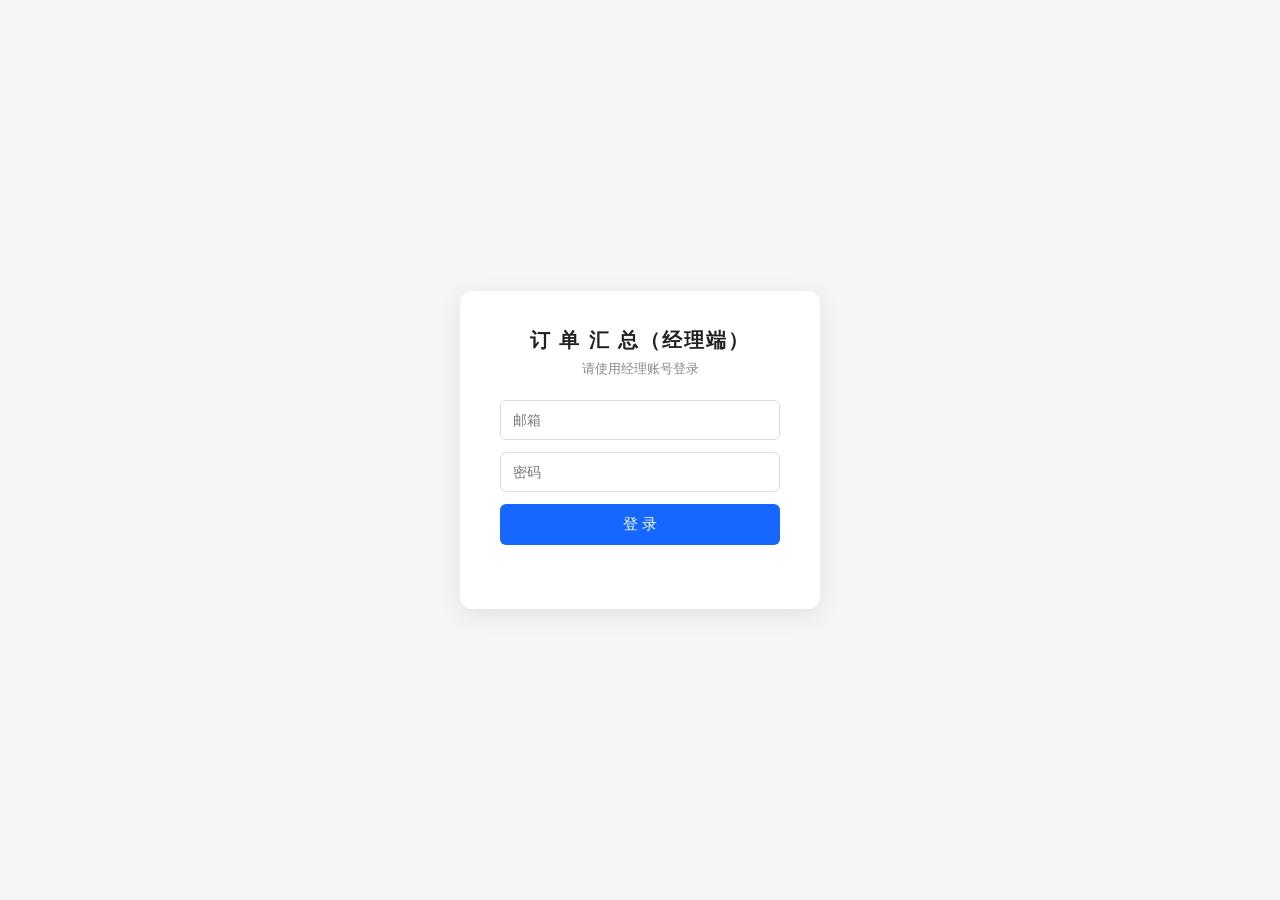
<file: admin.html>
<!DOCTYPE html>
<html lang="zh-CN">
<head>
  <meta charset="UTF-8">
  <meta name="viewport" content="width=device-width, initial-scale=1.0">
  <title>订单汇总（经理端）</title>
  <style>
    * { box-sizing: border-box; margin: 0; padding: 0; }
    body { font-family: "Microsoft YaHei", "PingFang SC", sans-serif; background: #f4f5f7; color: #222; }
    #loginGate { position: fixed; inset: 0; display: flex; align-items: center; justify-content: center; background: #f4f5f7; z-index: 999; }
    .login-card { background: #fff; padding: 36px 40px; border-radius: 12px; box-shadow: 0 6px 24px rgba(0,0,0,.08); width: 360px; text-align: center; }
    .login-card h1 { font-size: 20px; margin-bottom: 6px; letter-spacing: 2px; }
    .login-card p { color: #888; font-size: 13px; margin-bottom: 22px; }
    .login-card input { width: 100%; padding: 11px 12px; margin-bottom: 12px; border: 1px solid #d9dde3; border-radius: 6px; font-size: 14px; box-sizing: border-box; }
    .login-card input:focus { outline: none; border-color: #1667ff; }
    .login-card button { width: 100%; padding: 11px; background: #1667ff; color: #fff; border: none; border-radius: 6px; font-size: 15px; cursor: pointer; }
    .login-card button:hover { background: #0f55d8; }
    #loginMsg { color: #d33; font-size: 13px; margin-top: 10px; min-height: 18px; }
    #app { max-width: 1500px; margin: 0 auto; padding: 20px 16px; }
    .userbar { display: flex; justify-content: space-between; align-items: center; margin-bottom: 16px; font-size: 15px; }
    .userbar b { color: #1667ff; }
    .userbar button { padding: 6px 16px; border: 1px solid #d9dde3; background: #fff; border-radius: 6px; cursor: pointer; font-size: 13px; }
    .toolbar { display: flex; gap: 12px; align-items: center; margin-bottom: 12px; flex-wrap: wrap; font-size: 14px; }
    .toolbar select, .toolbar input { padding: 7px 10px; border: 1px solid #d9dde3; border-radius: 6px; font-size: 13px; }
    .toolbar button { padding: 8px 18px; border: none; border-radius: 6px; cursor: pointer; font-size: 14px; }
    #exportCsvBtn { background: #1667ff; color: #fff; }
    #exportCsvBtn:hover { background: #0f55d8; }
    #refreshBtn { background: #fff; border: 1px solid #d9dde3; color: #333; }
    #count { color: #666; font-size: 13px; }
    .sum { background: #fff; border-radius: 10px; padding: 12px 16px; margin-bottom: 12px; font-size: 14px; box-shadow: 0 2px 10px rgba(0,0,0,.05); }
    .sum b { color: #1667ff; }
    .card { background: #fff; border-radius: 10px; box-shadow: 0 2px 10px rgba(0,0,0,.05); overflow: auto; max-height: calc(100vh - 250px); }
    table { width: 100%; border-collapse: collapse; font-size: 13px; }
    th, td { border: 1px solid #e6e8eb; padding: 8px 10px; text-align: left; white-space: nowrap; }
    th { background: #f0f2f5; position: sticky; top: 0; z-index: 1; }
    tr:hover td { background: #f7f9fc; }
    td.num { text-align: right; font-variant-numeric: tabular-nums; }
    .empty { padding: 40px; text-align: center; color: #999; }
    #errMsg { color: #d33; margin: 8px 0; font-size: 13px; }
  </style>
</head>
<body>

  <div id="loginGate">
    <div class="login-card">
      <h1>订 单 汇 总（经理端）</h1>
      <p>请使用经理账号登录</p>
      <input id="loginEmail" type="text" placeholder="邮箱" autocomplete="username">
      <input id="loginPwd" type="password" placeholder="密码" autocomplete="current-password">
      <button id="loginBtn" type="button">登 录</button>
      <div id="loginMsg"></div>
    </div>
  </div>

  <div id="app" style="display:none">
    <div class="userbar">
      <span>订单汇总 · 经理端</span>
      <span>当前用户：<b id="curUser"></b></span>
      <button id="logoutBtn">退出登录</button>
    </div>

    <div class="toolbar">
      <select id="fOwner"><option value="">全部负责人</option></select>
      <label>下单日期</label>
      <input type="date" id="fFrom"> 至 <input type="date" id="fTo">
      <button id="refreshBtn">刷新</button>
      <button id="exportCsvBtn">导出 CSV（Excel 可开）</button>
      <span id="count"></span>
    </div>

    <div class="sum">
      共 <b id="orderCount">0</b> 单 ｜ 合计原价 <b id="sumOrig">0.00</b> 元 ｜ 合计金额 <b id="sumAmount">0.00</b> 元 ｜ 合计最终价格 <b id="sumFinal">0.00</b> 元 ｜ 合计定金 <b id="sumDeposit">0.00</b> 元
    </div>

    <div id="errMsg"></div>

    <div class="card">
      <table id="ordersTable">
        <thead>
          <tr>
            <th>订单号</th><th>提交时间</th><th>负责人</th><th>客户</th><th>电话</th><th>地址</th>
            <th>下单日期</th><th>交付日期</th><th>交货周期</th>
            <th>合计原价</th><th>合计金额</th><th>最终价格</th>
            <th>定金方式</th><th>定金金额</th><th>定金日期</th><th>尾款</th><th>备注</th>
          </tr>
        </thead>
        <tbody id="ordersBody"></tbody>
      </table>
    </div>
  </div>

  <script src="lib/supabase.js"></script>
  <script>
  (function () {
    'use strict';
    const SUPABASE_URL = 'https://oiwbclaqpkgjuibesopf.supabase.co';
    const SUPABASE_KEY = 'sb_publishable_L-ngO6j5IEMBrUAHqn2xSg_sVVJZUl1';
    let sbClient = null;
    let allOrders = [];

    function showLogin() {
      document.getElementById('loginGate').style.display = 'flex';
      document.getElementById('app').style.display = 'none';
    }
    function enterApp(user) {
      const u = user || null;
      if (!u) { showLogin(); return; }
      const name = (u.user_metadata && u.user_metadata.name) || u.email || '';
      // 经理端：必须是 admin 角色才能进入（防销售用自己账号打开经理页）
      sbClient.from('profiles').select('role').eq('id', u.id).single().then(function (res) {
        if (res.error || !res.data || res.data.role !== 'admin') {
          document.getElementById('loginMsg').textContent = '该账号无经理权限，请使用经理账号登录';
          document.getElementById('loginGate').style.display = 'flex';
          document.getElementById('app').style.display = 'none';
          sbClient.auth.signOut();
          return;
        }
        document.getElementById('curUser').textContent = name;
        document.getElementById('loginGate').style.display = 'none';
        document.getElementById('app').style.display = '';
        loadOrders();
      });
    }
    function init() {
      sbClient = supabase.createClient(SUPABASE_URL, SUPABASE_KEY);
      sbClient.auth.getSession().then(function (res) {
        if (res.data && res.data.session) enterApp(res.data.session.user); else showLogin();
      });
    }
    function esc(s) {
      return String(s == null ? '' : s).replace(/&/g, '&amp;').replace(/</g, '&lt;').replace(/>/g, '&gt;').replace(/"/g, '&quot;');
    }
    function fmtMoney(v) {
      const n = parseFloat(v) || 0;
      return n.toFixed(2);
    }
    function fmtDateTime(iso) {
      if (!iso) return '';
      const d = new Date(iso);
      if (isNaN(d)) return '';
      const p2 = (n) => String(n).padStart(2, '0');
      return d.getFullYear() + '-' + p2(d.getMonth() + 1) + '-' + p2(d.getDate()) + ' ' + p2(d.getHours()) + ':' + p2(d.getMinutes());
    }
    function leadDays(o) {
      if (!o.order_date || !o.deliver_date) return '';
      const a = new Date(o.order_date + 'T00:00:00');
      const b = new Date(o.deliver_date + 'T00:00:00');
      if (isNaN(a) || isNaN(b)) return '';
      const diff = Math.round((b - a) / 86400000);
      return diff >= 0 ? diff + ' 天' : '';
    }
    function loadOrders() {
      sbClient.from('orders').select('*').order('id', { ascending: false }).then(function (res) {
        if (res.error) { document.getElementById('errMsg').textContent = '加载失败：' + res.error.message; return; }
        allOrders = res.data || [];
        buildOwnerFilter();
        render();
      });
    }
    function buildOwnerFilter() {
      const sel = document.getElementById('fOwner');
      const cur = sel.value;
      const names = [];
      allOrders.forEach(function (o) { if (o.owner && names.indexOf(o.owner) < 0) names.push(o.owner); });
      sel.innerHTML = '<option value="">全部负责人</option>';
      names.forEach(function (n) {
        const op = document.createElement('option');
        op.value = n; op.textContent = n;
        sel.appendChild(op);
      });
      if (cur) sel.value = cur;
    }
    function filtered() {
      const owner = document.getElementById('fOwner').value;
      const from = document.getElementById('fFrom').value;
      const to = document.getElementById('fTo').value;
      return allOrders.filter(function (o) {
        if (owner && o.owner !== owner) return false;
        if (from && o.order_date && o.order_date < from) return false;
        if (to && o.order_date && o.order_date > to) return false;
        return true;
      });
    }
    function render() {
      const rows = filtered();
      const tbody = document.getElementById('ordersBody');
      const cnt = document.getElementById('count');
      let sumOrig = 0, sumAmount = 0, sumFinal = 0, sumDeposit = 0;
      rows.forEach(function (o) {
        sumOrig += parseFloat(o.total_orig) || 0;
        sumAmount += parseFloat(o.total_amount) || 0;
        sumFinal += parseFloat(o.final_price) || 0;
        sumDeposit += parseFloat(o.deposit_amount) || 0;
      });
      document.getElementById('orderCount').textContent = rows.length;
      document.getElementById('sumOrig').textContent = fmtMoney(sumOrig);
      document.getElementById('sumAmount').textContent = fmtMoney(sumAmount);
      document.getElementById('sumFinal').textContent = fmtMoney(sumFinal);
      document.getElementById('sumDeposit').textContent = fmtMoney(sumDeposit);
      cnt.textContent = '（显示 ' + rows.length + ' / 共 ' + allOrders.length + ' 单）';
      if (!rows.length) {
        tbody.innerHTML = '<tr><td colspan="17" class="empty">暂无订单数据</td></tr>';
        return;
      }
      let h = '';
      rows.forEach(function (o) {
        const tail = (o.final_price != null && o.deposit_amount != null) ? (parseFloat(o.final_price) - parseFloat(o.deposit_amount)) : '';
        h += '<tr>'
          + '<td>' + esc(o.order_no) + '</td>'
          + '<td>' + esc(fmtDateTime(o.created_at)) + '</td>'
          + '<td>' + esc(o.owner) + '</td>'
          + '<td>' + esc(o.customer) + '</td>'
          + '<td>' + esc(o.phone) + '</td>'
          + '<td>' + esc(o.address) + '</td>'
          + '<td>' + esc(o.order_date || '') + '</td>'
          + '<td>' + esc(o.deliver_date || '') + '</td>'
          + '<td>' + esc(leadDays(o)) + '</td>'
          + '<td class="num">' + fmtMoney(o.total_orig) + '</td>'
          + '<td class="num">' + fmtMoney(o.total_amount) + '</td>'
          + '<td class="num">' + fmtMoney(o.final_price) + '</td>'
          + '<td>' + esc(o.deposit_method) + '</td>'
          + '<td class="num">' + fmtMoney(o.deposit_amount) + '</td>'
          + '<td>' + esc(o.deposit_date || '') + '</td>'
          + '<td class="num">' + (tail === '' ? '' : fmtMoney(tail)) + '</td>'
          + '<td>' + esc(o.notes) + '</td>'
          + '</tr>';
      });
      tbody.innerHTML = h;
    }
    function exportCsv() {
      const rows = filtered();
      if (!rows.length) { alert('当前筛选条件下没有订单可导出'); return; }
      const head = ['订单号', '提交时间', '负责人', '客户', '电话', '地址', '下单日期', '交付日期', '交货周期', '合计原价', '合计金额', '最终价格', '定金方式', '定金金额', '定金日期', '尾款', '备注'];
      const lines = [head.join(',')];
      rows.forEach(function (o) {
        const tail = (o.final_price != null && o.deposit_amount != null) ? (parseFloat(o.final_price) - parseFloat(o.deposit_amount)).toFixed(2) : '';
        const vals = [
          o.order_no, fmtDateTime(o.created_at), o.owner, o.customer, o.phone, o.address,
          o.order_date || '', o.deliver_date || '', leadDays(o),
          fmtMoney(o.total_orig), fmtMoney(o.total_amount), fmtMoney(o.final_price),
          o.deposit_method || '', fmtMoney(o.deposit_amount), o.deposit_date || '', tail, o.notes || ''
        ];
        lines.push(vals.map(function (v) {
          v = String(v == null ? '' : v);
          if (/[",\n]/.test(v)) v = '"' + v.replace(/"/g, '""') + '"';
          return v;
        }).join(','));
      });
      const csv = '\uFEFF' + lines.join('\r\n'); // BOM 让 Excel 正确识别中文
      const blob = new Blob([csv], { type: 'text/csv;charset=utf-8;' });
      const a = document.createElement('a');
      const now = new Date();
      const p2 = (n) => String(n).padStart(2, '0');
      a.href = URL.createObjectURL(blob);
      a.download = '订单汇总_' + now.getFullYear() + p2(now.getMonth() + 1) + p2(now.getDate()) + '.csv';
      document.body.appendChild(a);
      a.click();
      setTimeout(function () { URL.revokeObjectURL(a.href); a.remove(); }, 500);
    }

    document.getElementById('loginBtn').addEventListener('click', function () {
      const email = document.getElementById('loginEmail').value.trim();
      const pwd = document.getElementById('loginPwd').value;
      const msg = document.getElementById('loginMsg');
      msg.textContent = '';
      if (!email || !pwd) { msg.textContent = '请输入邮箱和密码'; return; }
      sbClient.auth.signInWithPassword({ email: email, password: pwd }).then(function (res) {
        if (res.error) { msg.textContent = '登录失败：' + (res.error.message || '邮箱或密码错误'); return; }
        enterApp(res.data.user);
      });
    });
    document.getElementById('loginPwd').addEventListener('keydown', function (e) { if (e.key === 'Enter') document.getElementById('loginBtn').click(); });
    document.getElementById('logoutBtn').addEventListener('click', function () { sbClient.auth.signOut().then(showLogin); });
    document.getElementById('refreshBtn').addEventListener('click', loadOrders);
    document.getElementById('exportCsvBtn').addEventListener('click', exportCsv);
    document.getElementById('fOwner').addEventListener('change', render);
    document.getElementById('fFrom').addEventListener('change', render);
    document.getElementById('fTo').addEventListener('change', render);
    init();
  })();
  </script>
</body>
</html>
</file>
